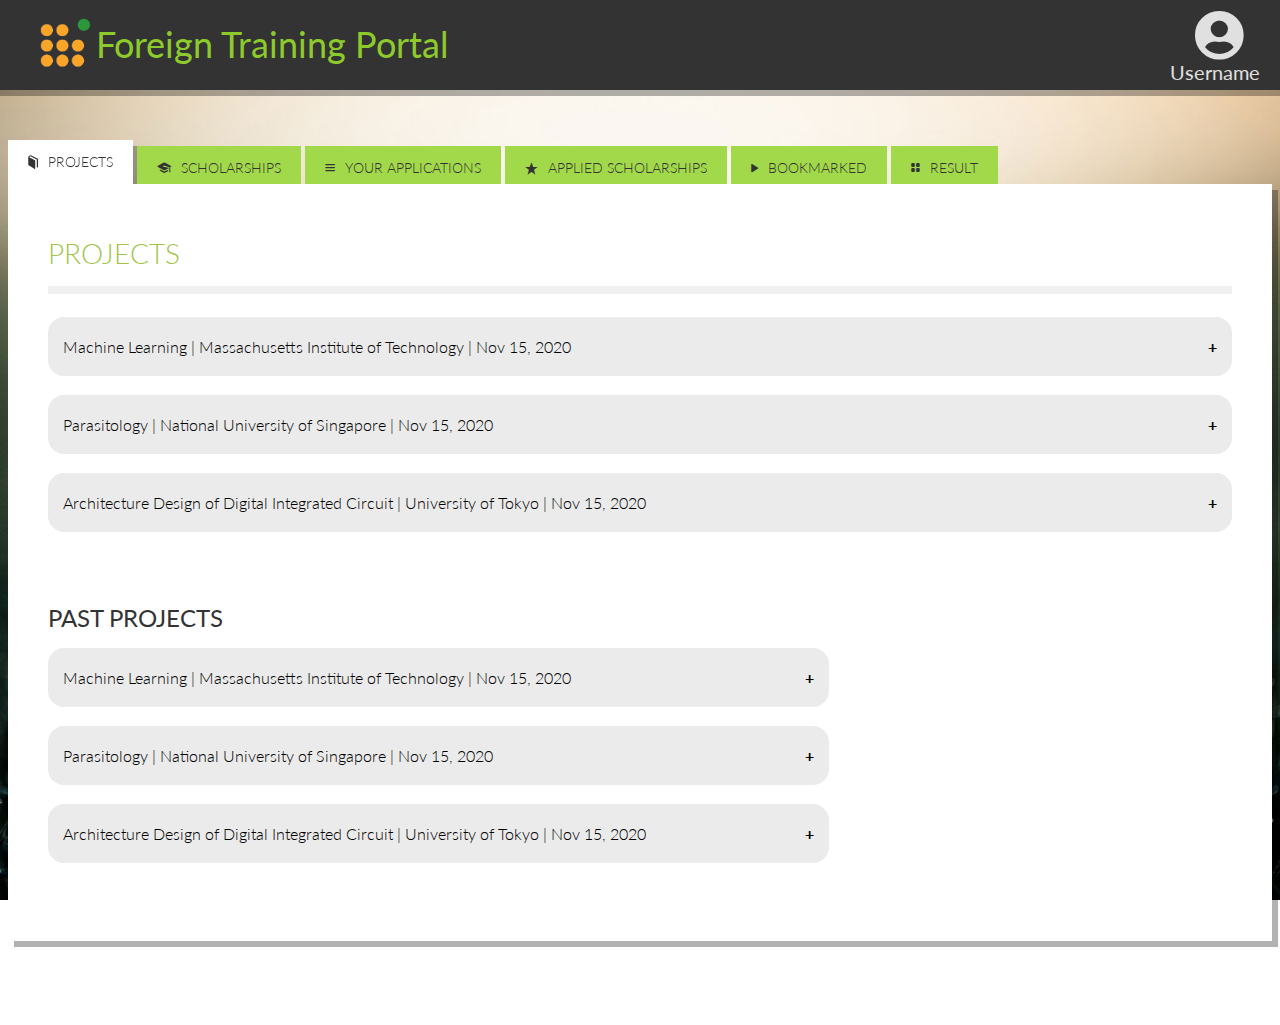
<file: index.html>
<!DOCTYPE html>
<head>
	<meta http-equiv="Content-Type" content="text/html; charset=utf-8" />
	<title>Tabbed - HTML5 &amp; CSS3 Tabs and Elements Pack</title>
	<meta name="description" content="Tabbed - HTML5 &amp; CSS3 Tabs and Elements Pack" />
	<meta name="viewport" content="width=device-width, initial-scale=1, maximum-scale=1">
	<meta http-equiv="X-UA-Compatible" content="IE=edge">
	<style type="text/css">@import url("css/tabbed.css");</style>
	<link rel="stylesheet" type="text/css" href="css/colors.css" media="screen" />
	<link rel="stylesheet" type="text/css" href="css/all.css">
	<script type="text/javascript" src="https://code.jquery.com/jquery-1.9.1.min.js"></script>
	<script type="text/javascript" src="js/switch.js"></script>
	<!--[if IE 9]>
		<script type="text/javascript" src="js/placeholder.js"></script>
	<![endif]-->
</head>
<body>
	<header id="site-header" style="position: absolute; width: 100%; top: 0; left: 0; margin: 0 0 8px 0">
        <div class="_head">
        	<div class="left">
	        	<img src="css/img/irclogo.png" alt="irciitlogo">
	        	<span class="full-text">Foreign Training Portal</span>
	        	<span class="short-text">FT Portal</span>
	        </div>
        	<div class="right">
	        	<i class="fas fa-user-circle"></i><br>
	        	<span>Username</span>
        	</div>
        </div>
    </header>
	<div id="demo">

		<div id="tabbed">
			<!-- First tab input and label -->
			<input id="t-1" name="tabbed-tabs" type="radio" checked="checked" />
			<label for="t-1" class="tabs shadow entypo-book">Projects</label>
			<!-- Second tab input and label -->
			<input id="t-2" name="tabbed-tabs" type="radio" />
			<label for="t-2" class="tabs shadow entypo-graduation-cap">Scholarships</label>
			<!-- Third tab input and label -->
			<input id="t-3" name="tabbed-tabs" type="radio" />
			<label for="t-3" class="tabs shadow entypo-menu">Your Applications</label>
			<!-- Fourth tab input and label -->
			<input id="t-4" name="tabbed-tabs" type="radio" />
			<label for="t-4" class="tabs shadow entypo-star">Applied Scholarships</label>
			<!-- Fifth tab input and label -->
			<input id="t-5" name="tabbed-tabs" type="radio" />
			<label for="t-5" class="tabs shadow entypo-play">Bookmarked</label>
			<!-- Sixth tab input and label -->
			<input id="t-6" name="tabbed-tabs" type="radio" />
			<label for="t-6" class="tabs shadow entypo-layout">Result</label>
			<!-- Tabs wrapper -->
			<div class="wrapper shadow">

				<!-- Tab 1 content -->
				<div class="tab-1">
					<div class="row">
						<div class="cell w-100">
							<!-- Large title -->
							<div class="title large">Projects</div>
						</div>
					</div>
					<div class="row">
						<div class="cell w-100">
							<button class="collapsible">Machine Learning | Massachusetts Institute of Technology | Nov 15, 2020</button>
							<div class="content">
							  <p style="padding: 20px;">
							  	<span class="title small">Project Details</span><br>
							    <br>
							  	Lorem ipsum dolor sit amet, consectetur adipisicing elit, sed do eiusmod tempor incididunt ut labore et dolore magna aliqua. Ut enim ad minim veniam, quis nostrud exercitation ullamco laboris nisi ut aliquip ex ea commodo consequat.
							  	<div class="cell w-32 apply-cell">
									<input type="submit" value="Apply" class="button apply" style="margin-bottom: 5px;">
								</div>
							  </p>
							</div>
							<br>
							<button class="collapsible">Parasitology | National University of Singapore | Nov 15, 2020</button>
							<div class="content">
							  <p style="padding: 20px;">
							  	<span class="title small">Project Details</span><br>
							    <br>
							  	Lorem ipsum dolor sit amet, consectetur adipisicing elit, sed do eiusmod tempor incididunt ut labore et dolore magna aliqua. Ut enim ad minim veniam, quis nostrud exercitation ullamco laboris nisi ut aliquip ex ea commodo consequat.
							  	<div class="cell w-32 apply-cell">
									<input type="submit" value="Apply" class="button apply">
								</div>
							  </p>
							</div>
							<br>
							<button class="collapsible">Architecture Design of Digital Integrated Circuit | University of Tokyo	| Nov 15, 2020</button>
							<div class="content">
							  <p style="padding: 20px;">
							  	<span class="title small">Project Details</span><br>
							    <br>
							  	Lorem ipsum dolor sit amet, consectetur adipisicing elit, sed do eiusmod tempor incididunt ut labore et dolore magna aliqua. Ut enim ad minim veniam, quis nostrud exercitation ullamco laboris nisi ut aliquip ex ea commodo consequat.
							  	<div class="cell w-32 apply-cell">
									<input type="submit" value="Apply" class="button apply">
								</div>
							  </p>
							</div>
							<br>
						</div>
					</div>
					<div class="clrfx mt-20"></div>
					<div class="row">
						<div class="cell w-66">
							<div class="cell w-100">
								<!-- Normal title -->
								<div class="title normal">Past Projects</div>
							</div>
							<div class="cell w-100">
								<button class="collapsible">Machine Learning | Massachusetts Institute of Technology | Nov 15, 2020</button>
								<div class="content">
								  <p style="padding: 20px;">
								  	<span class="title small">Project Details</span><br>
								    <br>
								  	Lorem ipsum dolor sit amet, consectetur adipisicing elit, sed do eiusmod tempor incididunt ut labore et dolore magna aliqua. Ut enim ad minim veniam, quis nostrud exercitation ullamco laboris nisi ut aliquip ex ea commodo consequat.
								  	<div class="cell w-32 apply-cell">
										<input type="submit" value="Apply" class="button apply">
									</div>
								  </p>
								</div>
								<br>
								<button class="collapsible">Parasitology | National University of Singapore | Nov 15, 2020</button>
								<div class="content">
								  <p style="padding: 20px;">
								  	<span class="title small">Project Details</span><br>
								    <br>
								  	Lorem ipsum dolor sit amet, consectetur adipisicing elit, sed do eiusmod tempor incididunt ut labore et dolore magna aliqua. Ut enim ad minim veniam, quis nostrud exercitation ullamco laboris nisi ut aliquip ex ea commodo consequat.
								  	<div class="cell w-32 apply-cell">
										<input type="submit" value="Apply" class="button apply">
									</div>
								  </p>
								</div>
								<br>
								<button class="collapsible">Architecture Design of Digital Integrated Circuit | University of Tokyo	| Nov 15, 2020</button>
								<div class="content">
								  <p style="padding: 20px;">
								  	<span class="title small">Project Details</span><br>
								    <br>
								  	Lorem ipsum dolor sit amet, consectetur adipisicing elit, sed do eiusmod tempor incididunt ut labore et dolore magna aliqua. Ut enim ad minim veniam, quis nostrud exercitation ullamco laboris nisi ut aliquip ex ea commodo consequat.
								  	<div class="cell w-32 apply-cell">
										<input type="submit" value="Apply" class="button apply">
									</div>
								  </p>
								</div>
								<br>
							</div>
						</div>
					</div>
				</div>
				<!-- / Tab 1 content -->

				<!-- Tab 2 content -->
				<div class="tab-2">
					<div class="row">
						<div class="cell w-100">
							<div class="title large">Forms</div>
						</div>
					</div>
					<div class="row">
						<div class="cell w-100">
							<p class="normal"><span class="icon entypo-paper-plane"></span>Responsive form is ideal for any kind of opportunity. Create simple forms within tabs for you visitors.</p>
						</div>
					</div>
					<div class="row">
						<!-- Form -->
						<div class="cell w-49">
							<form id="tab-form" name="tab-form">
								<!-- Name input -->
								<div class="cell w-100">
									<input name="name" placeholder="Your name" type="text" id="name" required />
								</div>
								<div class="clrfx mt-10"></div>
								<!-- Email input -->
								<div class="cell w-100">
									<input name="email" placeholder="your@email.com" type="email" id="email" required />
								</div>
								<div class="clrfx mt-10"></div>
								<!-- Phone input -->
								<div class="cell w-100">
									<input name="phone" placeholder="+44 123 456" type="tel" id="phone" required />
								</div>
								<div class="clrfx mt-10"></div>
								<!-- Subject input -->
								<div class="cell w-100">
									<select name="subject" id="subject" class="grayed" onClick="this.className=this.options[this.selectedIndex].className">
										<option value="" disabled="disabled" selected="selected" class="disabled">Subject</option>
										<option value="Option 1">1. Option</option>
										<option value="Option 2">2. Option</option>
										<option value="Option 3">3. Option</option>
									</select>
									<div id="arrow-select"></div>
									<svg id="arrow-select-svg"></svg>
								</div>
								<div class="clrfx mt-10"></div>
								<!-- Message -->
								<div class="cell w-100">
									<textarea name="message" placeholder="Message" id="message" class="message" required></textarea>
								</div>
								<div class="clrfx mt-30"></div>
								<!-- Send button -->
								<div class="cell w-32">
									<input type="submit" value="Submit" class="button black" form="tab-form" />
								</div>
								<!-- Reset button -->
								<div class="cell w-66">
									<div class="clrfx mt-20"></div>
									<input type="reset" id="reset-form" class="reset" value="&#8226; Reset form" />
								</div>
							</form>
						</div>
					</div>
				</div>
				<!-- / Tab 2 content -->

				<!-- Tab 3 content -->
				<div class="tab-3">
					<div class="row">
						<div class="cell w-100">
							<div class="title large">Table preview</div>
						</div>
					</div>
					<div class="row">
						<div class="cell w-100">
							<p class="normal"><b>This is a sample table preview</b>. Ridiculus habitasse mus amet dignissim penatibus nec cursus massa turpis a dis hac sed, nec! Lectus eu. Platea aliquet lorem phasellus enim ut in lorem et? Penatibus facilisis, tristique elit.</p>
						</div>
					</div>
					<div class="row">
						<div class="cell w-100">
							<div class="title small icon entypo-chart-line">Data preview</div>
						</div>
					</div>
					<div class="clrfx mt-10"></div>
					<!-- Blue headline table -->
					<div class="row">
						<!-- Column 1 -->
						<div class="cell w-15 table first blue">
							<div class="cell w-100">
								<div class="title table headline">Headline</div>
							</div>
							<div class="cell w-100">
								<p class="normal">Section 1</p>
							</div>
							<div class="cell w-100">
								<p class="normal">Section 2</p>
							</div>
							<div class="cell w-100">
								<p class="normal">Section 3</p>
							</div>
							<div class="cell w-100">
								<p class="normal">Section 4</p>
							</div>
							<div class="cell w-100">
								<p class="normal">Section 5</p>
							</div>
							<div class="clrfx mt-5"></div>
						</div>
						<!-- Column 2 -->
						<div class="cell w-15">
							<div class="cell w-100">
								<div class="title table">Title 1</div>
							</div>
							<div class="cell w-100">
								<p class="normal">Data 1</p>
							</div>
							<div class="cell w-100">
								<p class="normal">Data 2</p>
							</div>
							<div class="cell w-100">
								<p class="normal">Data 3</p>
							</div>
							<div class="cell w-100">
								<p class="normal">Data 4</p>
							</div>
							<div class="cell w-100">
								<p class="normal">Data 5</p>
							</div>
						</div>
						<!-- Column 3 -->
						<div class="cell w-15">
							<div class="cell w-100">
								<div class="title table">Title 3</div>
							</div>
							<div class="cell w-100">
								<p class="normal">Data 1</p>
							</div>
							<div class="cell w-100">
								<p class="normal">Data 2</p>
							</div>
							<div class="cell w-100">
								<p class="normal">Data 3</p>
							</div>
							<div class="cell w-100">
								<p class="normal">Data 4</p>
							</div>
							<div class="cell w-100">
								<p class="normal">Data 5</p>
							</div>
						</div>
						<!-- Column 4 -->
						<div class="cell w-15">
							<div class="cell w-100">
								<div class="title table">Title 4</div>
							</div>
							<div class="cell w-100">
								<p class="normal">Data 1</p>
							</div>
							<div class="cell w-100">
								<p class="normal">Data 2</p>
							</div>
							<div class="cell w-100">
								<p class="normal">Data 3</p>
							</div>
							<div class="cell w-100">
								<p class="normal">Data 4</p>
							</div>
							<div class="cell w-100">
								<p class="normal">Data 5</p>
							</div>
						</div>
						<!-- Column 5 -->
						<div class="cell w-15 table exposed">
							<div class="cell w-100">
								<div class="title table">Title 5</div>
							</div>
							<div class="cell w-100">
								<p class="normal">Data 1</p>
							</div>
							<div class="cell w-100">
								<p class="normal">Data 2</p>
							</div>
							<div class="cell w-100">
								<p class="normal">Data 3</p>
							</div>
							<div class="cell w-100">
								<p class="normal">Data 4</p>
							</div>
							<div class="cell w-100">
								<p class="normal">Data 5</p>
							</div>
						</div>
						<!-- Column 6 -->
						<div class="cell w-15">
							<div class="cell w-100">
								<div class="title table">Title 6</div>
							</div>
							<div class="cell w-100">
								<p class="normal">Data 1</p>
							</div>
							<div class="cell w-100">
								<p class="normal">Data 2</p>
							</div>
							<div class="cell w-100">
								<p class="normal">Data 3</p>
							</div>
							<div class="cell w-100">
								<p class="normal">Data 4</p>
							</div>
							<div class="cell w-100">
								<p class="normal">Data 5</p>
							</div>
						</div>
					</div>
					<div class="clrfx mt-10"></div>
					<!-- Black headline table -->
					<div class="row">
						<!-- Column 1 -->
						<div class="cell w-15 table first black">
							<div class="cell w-100">
								<div class="title table headline">Headline</div>
							</div>
							<div class="cell w-100">
								<p class="normal">Section 1</p>
							</div>
							<div class="cell w-100">
								<p class="normal">Section 2</p>
							</div>
							<div class="cell w-100">
								<p class="normal">Section 3</p>
							</div>
							<div class="cell w-100">
								<p class="normal">Section 4</p>
							</div>
							<div class="cell w-100">
								<p class="normal">Section 5</p>
							</div>
							<div class="clrfx mt-5"></div>
						</div>
						<!-- Column 2 -->
						<div class="cell w-15">
							<div class="cell w-100">
								<div class="title table">Title 1</div>
							</div>
							<div class="cell w-100">
								<p class="normal">Data 1</p>
							</div>
							<div class="cell w-100">
								<p class="normal">Data 2</p>
							</div>
							<div class="cell w-100">
								<p class="normal">Data 3</p>
							</div>
							<div class="cell w-100">
								<p class="normal">Data 4</p>
							</div>
							<div class="cell w-100">
								<p class="normal">Data 5</p>
							</div>
						</div>
						<!-- Column 3 -->
						<div class="cell w-15">
							<div class="cell w-100">
								<div class="title table">Title 3</div>
							</div>
							<div class="cell w-100">
								<p class="normal">Data 1</p>
							</div>
							<div class="cell w-100">
								<p class="normal">Data 2</p>
							</div>
							<div class="cell w-100">
								<p class="normal">Data 3</p>
							</div>
							<div class="cell w-100">
								<p class="normal">Data 4</p>
							</div>
							<div class="cell w-100">
								<p class="normal">Data 5</p>
							</div>
						</div>
						<!-- Column 4 -->
						<div class="cell w-15 table exposed">
							<div class="cell w-100">
								<div class="title table">Title 4</div>
							</div>
							<div class="cell w-100">
								<p class="normal">Data 1</p>
							</div>
							<div class="cell w-100">
								<p class="normal">Data 2</p>
							</div>
							<div class="cell w-100">
								<p class="normal">Data 3</p>
							</div>
							<div class="cell w-100">
								<p class="normal">Data 4</p>
							</div>
							<div class="cell w-100">
								<p class="normal">Data 5</p>
							</div>
						</div>
						<!-- Column 5 -->
						<div class="cell w-15">
							<div class="cell w-100">
								<div class="title table">Title 5</div>
							</div>
							<div class="cell w-100">
								<p class="normal">Data 1</p>
							</div>
							<div class="cell w-100">
								<p class="normal">Data 2</p>
							</div>
							<div class="cell w-100">
								<p class="normal">Data 3</p>
							</div>
							<div class="cell w-100">
								<p class="normal">Data 4</p>
							</div>
							<div class="cell w-100">
								<p class="normal">Data 5</p>
							</div>
						</div>
						<!-- Column 6 -->
						<div class="cell w-15">
							<div class="cell w-100">
								<div class="title table">Title 6</div>
							</div>
							<div class="cell w-100">
								<p class="normal">Data 1</p>
							</div>
							<div class="cell w-100">
								<p class="normal">Data 2</p>
							</div>
							<div class="cell w-100">
								<p class="normal">Data 3</p>
							</div>
							<div class="cell w-100">
								<p class="normal">Data 4</p>
							</div>
							<div class="cell w-100">
								<p class="normal">Data 5</p>
							</div>
						</div>
					</div>
					<div class="row">
						<div class="cell w-100">
							<p class="small"><span class="icon entypo-clock"></span>Augue risus turpis a aliquam augue, nisi. Cum magna ultrices adipiscing platea sed vel porttitor in diam.</p>
						</div>
					</div>
				</div>
				<!-- / Tab 3 content -->

				<!-- Tab 4 content -->
				<div class="tab-4">
					<div class="row">
						<div class="cell w-100">
							<div class="title large">Icons usage</div>
						</div>
					</div>
					<div class="row">
						<div class="cell w-100">
							<p class="normal">You can choose from large pack of <a href="http://www.entypo.com/" target="_blank">Entypo icons set</a>, which are scalable to any resolution without quality loss.<br />
							Over 250 pictograms avaliable for quick use, which are made by <a href="http://danielbruce.se/" target="_blank">Daniel Bruce</a>. Below is a demo with few examples of icon sizes.</p>
						</div>
					</div>
					<div class="clrfx mt-10"></div>
					<!-- Large icons usage section -->
					<div class="cell w-100">
						<div class="title normal">Large size icons</div>
					</div>
					<div class="row">
						<div class="cell w-15">
							<p class="large"><span class="icon entypo-chart-pie"></span>Address</p>
						</div>
						<div class="cell w-15">
							<p class="large"><span class="icon entypo-adjust"></span>Adjusting</p>
						</div>
						<div class="cell w-15">
							<p class="large"><span class="icon entypo-briefcase"></span>Briefcase</p>
						</div>
						<div class="cell w-15">
							<p class="large"><span class="icon entypo-calendar"></span>Calendar</p>
						</div>
						<div class="cell w-15">
							<p class="large"><span class="icon entypo-clipboard"></span>Clipboard</p>
						</div>
						<div class="cell w-15">
							<p class="large"><span class="icon entypo-paper-plane"></span>Paper plane</p>
						</div>
					</div>
					<div class="row">
						<div class="cell w-15">
							<p class="large"><span class="icon entypo-globe"></span>Globe</p>
						</div>
						<div class="cell w-15">
							<p class="large"><span class="icon entypo-folder"></span>Folder</p>
						</div>
						<div class="cell w-15">
							<p class="large"><span class="icon entypo-heart"></span>Full heart</p>
						</div>
						<div class="cell w-15">
							<p class="large"><span class="icon entypo-basket"></span>Basket</p>
						</div>
						<div class="cell w-15">
							<p class="large"><span class="icon entypo-lock"></span>Closed lock</p>
						</div>
						<div class="cell w-15">
							<p class="large"><span class="icon entypo-monitor"></span>Monitor</p>
						</div>
					</div>
					<div class="row">
						<div class="cell w-15">
							<p class="large"><span class="icon entypo-magnet"></span>Magnet</p>
						</div>
						<div class="cell w-15">
							<p class="large"><span class="icon entypo-location"></span>Location</p>
						</div>
						<div class="cell w-15">
							<p class="large"><span class="icon entypo-print"></span>Print</p>
						</div>
						<div class="cell w-15">
							<p class="large"><span class="icon entypo-search"></span>Search</p>
						</div>
						<div class="cell w-15">
							<p class="large"><span class="icon entypo-retweet"></span>Retweet</p>
						</div>
						<div class="cell w-15">
							<p class="large"><span class="icon entypo-home"></span>Home</p>
						</div>
					</div>
					<div class="clrfx mt-30"></div>
					<!-- Normal icons usage section -->
					<div class="cell w-100">
						<div class="title small">NORMAL SIZE ICONS</div>
					</div>
					<div class="row">
						<div class="cell w-15">
							<p class="normal"><span class="icon entypo-chart-pie"></span>Address</p>
						</div>
						<div class="cell w-15">
							<p class="normal"><span class="icon entypo-adjust"></span>Adjusting</p>
						</div>
						<div class="cell w-15">
							<p class="normal"><span class="icon entypo-briefcase"></span>Briefcase</p>
						</div>
						<div class="cell w-15">
							<p class="normal"><span class="icon entypo-calendar"></span>Calendar</p>
						</div>
						<div class="cell w-15">
							<p class="normal"><span class="icon entypo-clipboard"></span>Clipboard</p>
						</div>
						<div class="cell w-15">
							<p class="normal"><span class="icon entypo-paper-plane"></span>Paper plane</p>
						</div>
					</div>
					<div class="row">
						<div class="cell w-15">
							<p class="normal"><span class="icon entypo-globe"></span>Globe</p>
						</div>
						<div class="cell w-15">
							<p class="normal"><span class="icon entypo-folder"></span>Folder</p>
						</div>
						<div class="cell w-15">
							<p class="normal"><span class="icon entypo-heart"></span>Full heart</p>
						</div>
						<div class="cell w-15">
							<p class="normal"><span class="icon entypo-basket"></span>Basket</p>
						</div>
						<div class="cell w-15">
							<p class="normal"><span class="icon entypo-lock"></span>Closed lock</p>
						</div>
						<div class="cell w-15">
							<p class="normal"><span class="icon entypo-monitor"></span>Monitor</p>
						</div>
					</div>
					<div class="row">
						<div class="cell w-15">
							<p class="normal"><span class="icon entypo-magnet"></span>Magnet</p>
						</div>
						<div class="cell w-15">
							<p class="normal"><span class="icon entypo-location"></span>Location</p>
						</div>
						<div class="cell w-15">
							<p class="normal"><span class="icon entypo-print"></span>Print</p>
						</div>
						<div class="cell w-15">
							<p class="normal"><span class="icon entypo-search"></span>Search</p>
						</div>
						<div class="cell w-15">
							<p class="normal"><span class="icon entypo-retweet"></span>Retweet</p>
						</div>
						<div class="cell w-15">
							<p class="normal"><span class="icon entypo-home"></span>Home</p>
						</div>
					</div>
					<div class="clrfx mt-30"></div>
					<!-- Small icons usage section -->
					<div class="cell w-100">
						<div class="title mini">SMALL SIZE ICONS</div>
					</div>
					<div class="row">
						<div class="cell w-15">
							<p class="small"><span class="icon entypo-chart-pie"></span>Address</p>
						</div>
						<div class="cell w-15">
							<p class="small"><span class="icon entypo-adjust"></span>Adjusting</p>
						</div>
						<div class="cell w-15">
							<p class="small"><span class="icon entypo-briefcase"></span>Briefcase</p>
						</div>
						<div class="cell w-15">
							<p class="small"><span class="icon entypo-calendar"></span>Calendar</p>
						</div>
						<div class="cell w-15">
							<p class="small"><span class="icon entypo-clipboard"></span>Clipboard</p>
						</div>
						<div class="cell w-15">
							<p class="small"><span class="icon entypo-paper-plane"></span>Paper plane</p>
						</div>
					</div>
					<div class="row">
						<div class="cell w-15">
							<p class="small"><span class="icon entypo-globe"></span>Globe</p>
						</div>
						<div class="cell w-15">
							<p class="small"><span class="icon entypo-folder"></span>Folder</p>
						</div>
						<div class="cell w-15">
							<p class="small"><span class="icon entypo-heart"></span>Full heart</p>
						</div>
						<div class="cell w-15">
							<p class="small"><span class="icon entypo-basket"></span>Basket</p>
						</div>
						<div class="cell w-15">
							<p class="small"><span class="icon entypo-lock"></span>Closed lock</p>
						</div>
						<div class="cell w-15">
							<p class="small"><span class="icon entypo-monitor"></span>Monitor</p>
						</div>
					</div>
					<div class="row">
						<div class="cell w-15">
							<p class="small"><span class="icon entypo-magnet"></span>Magnet</p>
						</div>
						<div class="cell w-15">
							<p class="small"><span class="icon entypo-location"></span>Location</p>
						</div>
						<div class="cell w-15">
							<p class="small"><span class="icon entypo-print"></span>Print</p>
						</div>
						<div class="cell w-15">
							<p class="small"><span class="icon entypo-search"></span>Search</p>
						</div>
						<div class="cell w-15">
							<p class="small"><span class="icon entypo-retweet"></span>Retweet</p>
						</div>
						<div class="cell w-15">
							<p class="small"><span class="icon entypo-home"></span>Home</p>
						</div>
					</div>
				</div>
				<!-- / Tab 4 content -->

				<!-- Tab 5 content -->
				<div class="tab-5">
					<div class="row">
						<div class="cell w-100">
							<div class="title large">Video preview</div>
						</div>
					</div>
					<div class="row">
						<div class="cell w-100">
							<p class="normal"><b>Play any video inside the tabs.</b> Ridiculus habitasse mus amet dignissim penatibus nec cursus massa turpis a dis hac sed, nec! Lectus eu. Platea aliquet lorem phasellus enim ut in lorem et? Penatibus facilisis, tristique elit.</p>
						</div>
					</div>
					<div class="clrfx mt-20"></div>
					<div class="row">
						<div class="cell w-100">
							<iframe 
								src="http://www.youtube.com/embed/vsObnzivL1A?&rel=0&loop=1&showinfo=0&disablekb=1&modestbranding=1&controls=0&hd=1&autohide=1&color=white&wmode=opaque" 
								frameborder="0"
								allowfullscreen>
							</iframe>
						</div>
					</div>
				</div>
				<!-- / Tab 5 content -->

				<!-- Tab 6 content -->
				<div class="tab-6">
					<div class="row">
						<div class="cell w-100">
							<div class="title large">Grid layout</div>
						</div>
					</div>
					<div class="row">
						<div class="cell w-100">
							<p class="normal"><span class="icon entypo-monitor"></span>Responsive grid is made out of 6 columns, which adapt dynamically to the visitors screen size.</p>
						</div>
					</div>
					<!-- 6/6 -->
					<div class="row">
						<div class="cell w-15">
							<p class="demo-cell">15%</p>
						</div>
						<div class="cell w-15">
							<p class="demo-cell">15%</p>
						</div>
						<div class="cell w-15">
							<p class="demo-cell">15%</p>
						</div>
						<div class="cell w-15">
							<p class="demo-cell">15%</p>
						</div>
						<div class="cell w-15">
							<p class="demo-cell">15%</p>
						</div>
						<div class="cell w-15">
							<p class="demo-cell">15%</p>
						</div>
					</div>
					<!-- 1/3 + 2/3 -->
					<div class="row">
						<div class="cell w-32">
							<p class="demo-cell">32%</p>
						</div>
						<div class="cell w-66">
							<p class="demo-cell">66%</p>
						</div>
					</div>
					<!-- 1/2 + 1/2 -->
					<div class="row">
						<div class="cell w-49">
							<p class="demo-cell">49%</p>
						</div>
						<div class="cell w-49">
							<p class="demo-cell">49%</p>
						</div>
					</div>
					<!-- 2/3 + 1/3 -->
					<div class="row">
						<div class="cell w-66">
							<p class="demo-cell">66%</p>
						</div>
						<div class="cell w-32">
							<p class="demo-cell">32%</p>
						</div>
					</div>
					<!-- 5/6 + 1/6 -->
					<div class="row">
						<div class="cell w-83">
							<p class="demo-cell">83%</p>
						</div>
						<div class="cell w-15">
							<p class="demo-cell">15%</p>
						</div>
					</div>
					<!-- 1/1 -->
					<div class="row">
						<div class="cell w-100">
							<p class="demo-cell">100%</p>
						</div>
					</div>
					<div class="row">
						<div class="cell w-100">
							<p class="small"><span class="icon entypo-info"></span>When resizing the screen, columns will automatically stack to 100% width for best compatibility with various screen sizes.</p>
						</div>
					</div>
				</div>
				<!-- / Tab 6 content -->

			</div>
			<div class="clrfx mt-30"></div>
			<div class="clrfx mt-30"></div>
			<!-- / Tabs wrapper -->
		</div>

	</div>
	<script>
	var coll = document.getElementsByClassName("collapsible");
	var i;

	for (i = 0; i < coll.length; i++) {
	  coll[i].addEventListener("click", function() {
	    this.classList.toggle("active");
	    var content = this.nextElementSibling;
	    if (content.style.maxHeight){
	      content.style.maxHeight = null;
	    } else {
	      content.style.maxHeight = content.scrollHeight + "px";
	    } 
	  });
	}
	</script>
</body>
</html>
</file>
<file: css/colors.css>
#tabbed label.tabs {
	background: #A2D94B;
	color: #333;
}
#tabbed label.tabs:hover,
#tabbed label.tabs:focus {
	background: #a0c549;
}
#tabbed .cell.table.first.blue {
	background: #a0c549;
}
#tabbed p.framed-quote {
	background: #A2D94B;
	color: #333;
}
#tabbed p.quote {
	color: #a0c549;
}
#tabbed p.framed-quote.arrow-left:before {
	border-color: transparent #A2D94B transparent transparent;
}
#tabbed .button.blue {
	background: #A2D94B;
	color: #333;
}
#tabbed .button.blue:hover {
	background: #333;
	color: #fff;
}
#tabbed .button.black:hover {
	background: #777;
}
#tabbed .title.large {
	color: #a0c549;
}
#tabbed a {
	color: #a0c549;
}
#tabbed input.reset:hover {
	color: #A2D94B;
}
</file>
